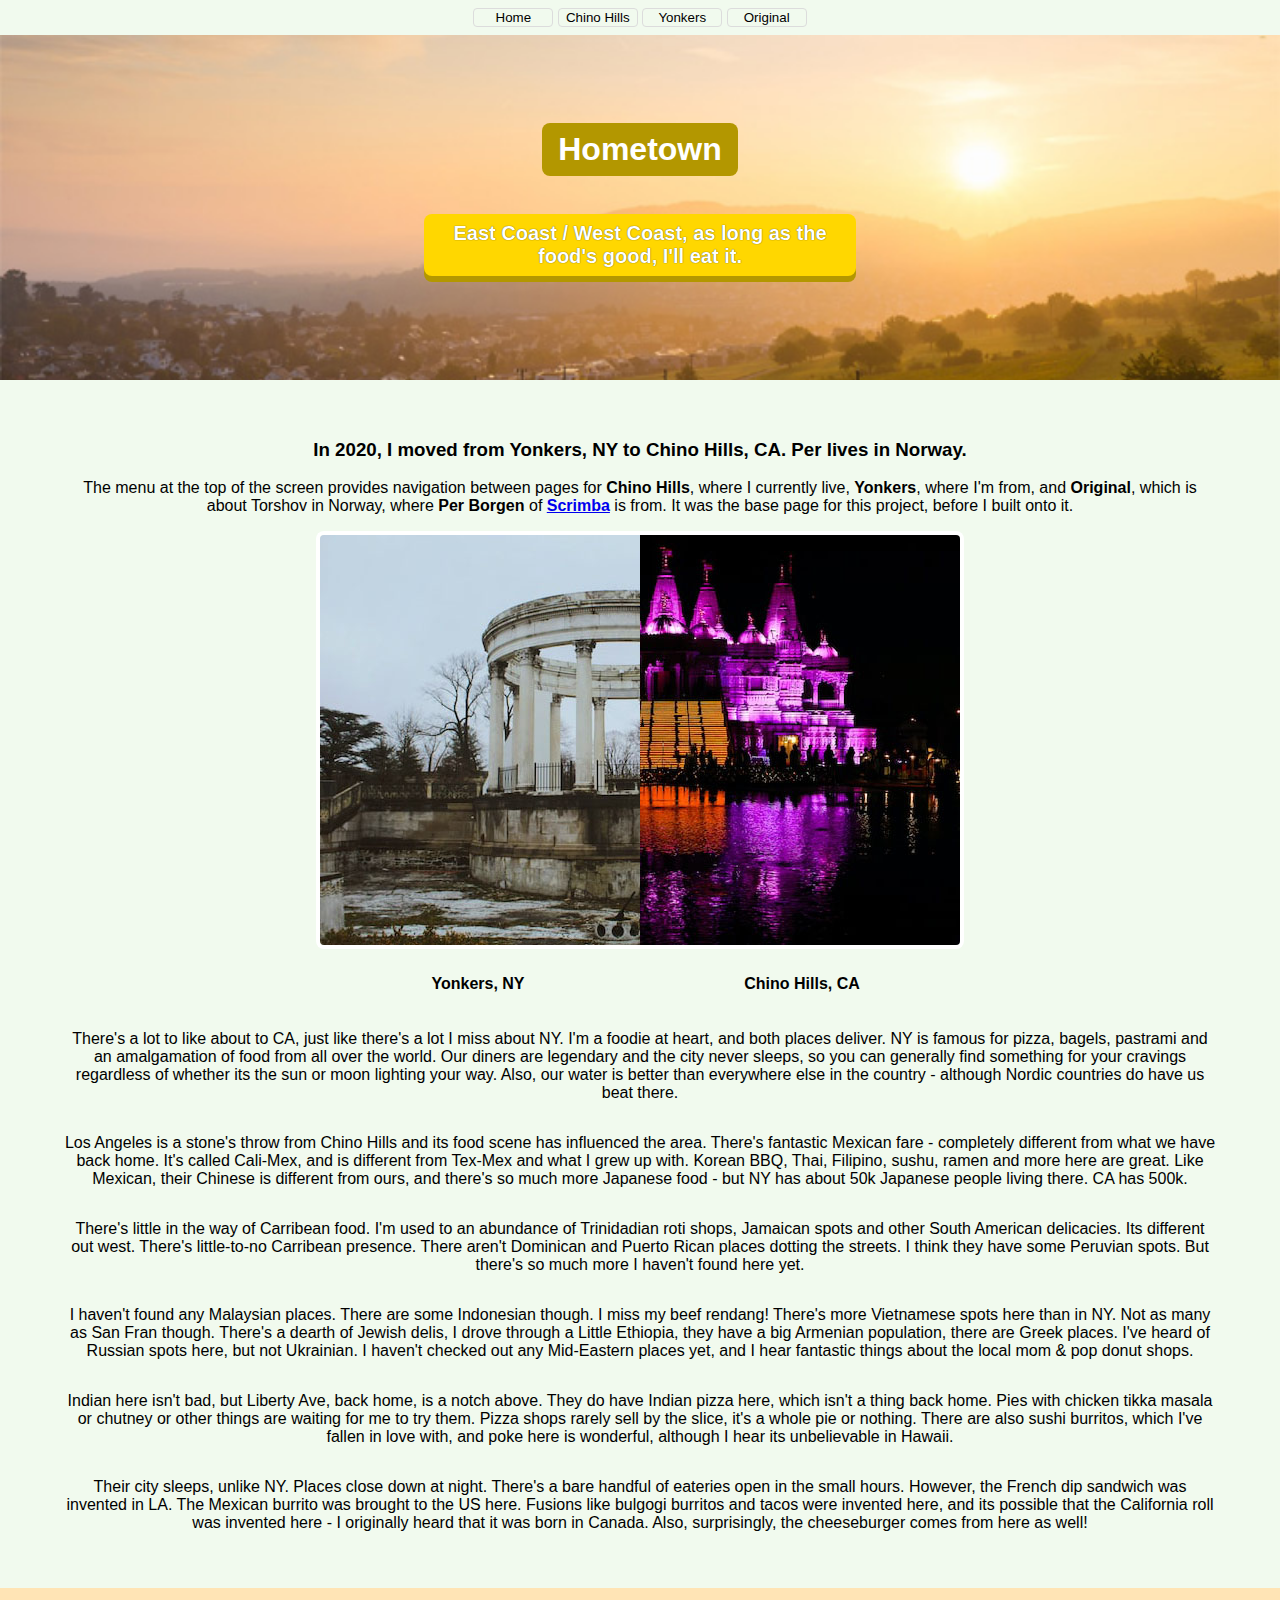
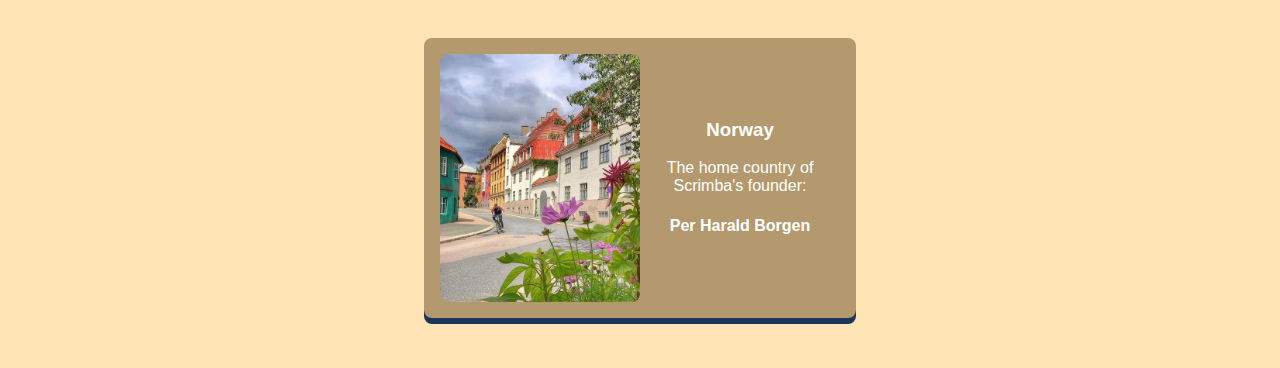
<file: index.html>
<!DOCTYPE html>
<html lang="en">
<head>
    <meta charset="UTF-8">
    <meta http-equiv="X-UA-Compatible" content="IE=edge">
    <meta name="viewport" content="width=device-width, initial-scale=1.0">
    <title>My Hometown</title>
    <link rel="stylesheet" href="index.css">
</head>
<body>
    <!-- NAVIGATION -->
    <nav>
        <a href="/index.html"><button>Home</button></a>
        <a href="/chino-hills.html"><button>Chino Hills</button></a>
        <a href="/yonkers.html"><button>Yonkers</button></a>
        <a href="/original.html"><button>Original</button></a>
    </nav>

    <!-- HERO SECTION -->
    <header id="hometown-header">
        <h1>Hometown</h1>
        <h2>East Coast / West Coast, as long as the food's good, I'll eat it.</h2>
    </header>
    
    <!-- CITIES SECTION -->
    <section id="cities-section">
        <h3>In 2020, I moved from Yonkers, NY to Chino Hills, CA. Per lives in Norway.</h3>
        <p id="description">The menu at the top of the screen provides navigation between pages for <b>Chino Hills</b>, where I currently live, <b>Yonkers</b>, where I'm from, and <b>Original</b>, which is about Torshov in Norway, where <b>Per Borgen</b> of <a href="https://scrimba.com/" target="_blank"><b>Scrimba</b></a> is from. It was the base page for this project, before I built onto it.</p>

        <div id="cities">
            <div class="city">
                <img 
                    id="yonkers-pic" 
                    src="/img/city-yonkers-half.jpg" 
                    alt="Untermyer Park and Gardens, North Broadway, Yonkers"
                >
                <h4>Yonkers, NY</h4>
            </div>
            <div class="city">
                <img 
                    id="chino-pic" 
                    src="/img/city-chino-hills-half.jpg" 
                    alt="BAPS Shri Swaminarayan Mandir"
                >
                <h4>Chino Hills, CA</h4>
            </div>
        </div>

        <p class="cities-text">There's a lot to like about to CA, just like there's a lot I miss about NY. I'm a foodie at heart, and both places deliver. NY is famous for pizza, bagels, pastrami and an amalgamation of food from all over the world. Our diners are legendary and the city never sleeps, so you can generally find something for your cravings regardless of whether its the sun or moon lighting your way. Also, our water is better than everywhere else in the country - although Nordic countries do have us beat there.</p>
        <p class="cities-text">Los Angeles is a stone's throw from Chino Hills and its food scene has influenced the area. There's fantastic Mexican fare - completely different from what we have back home. It's called Cali-Mex, and is different from Tex-Mex and what I grew up with. Korean BBQ, Thai, Filipino, sushu, ramen and more here are great. Like Mexican, their Chinese is different from ours, and there's so much more Japanese food - but NY has about 50k Japanese people living there. CA has 500k.</p>
        <p class="cities-text">There's little in the way of Carribean food. I'm used to an abundance of Trinidadian roti shops, Jamaican spots and other South American delicacies. Its different out west. There's little-to-no Carribean presence. There aren't Dominican and Puerto Rican places dotting the streets. I think they have some Peruvian spots. But there's so much more I haven't found here yet.</p>
        <p class="cities-text">I haven't found any Malaysian places. There are some Indonesian though. I miss my beef rendang! There's more Vietnamese spots here than in NY. Not as many as San Fran though. There's a dearth of Jewish delis, I drove through a Little Ethiopia, they have a big Armenian population, there are Greek places. I've heard of Russian spots here, but not Ukrainian. I haven't checked out any Mid-Eastern places yet, and I hear fantastic things about the local mom & pop donut shops.</p>
        <p class="cities-text">Indian here isn't bad, but Liberty Ave, back home, is a notch above. They do have Indian pizza here, which isn't a thing back home. Pies with chicken tikka masala or chutney or other things are waiting for me to try them. Pizza shops rarely sell by the slice, it's a whole pie or nothing. There are also sushi burritos, which I've fallen in love with, and poke here is wonderful, although I hear its unbelievable in Hawaii.</p>
        <p class="cities-text">Their city sleeps, unlike NY. Places close down at night. There's a bare handful of eateries open in the small hours. However, the French dip sandwich was invented in LA. The Mexican burrito was brought to the US here. Fusions like bulgogi burritos and tacos were invented here, and its possible that the California roll was invented here - I originally heard that it was born in Canada. Also, surprisingly, the cheeseburger comes from here as well!</p>
    </section>

    <!-- GUIDE SECTION -->
    <section class="guide-section" id="guide-section-hometown">
        <div class="guide-content" id="guide-hometown">
            <img src="img/norway.jpg">
            <div id="guide-text">
                <h3>Norway</h3>
                <p>The home country of Scrimba's founder:</p>
                <h4>Per Harald Borgen</h4>
            </div>
        </div>
    </section>
</body>
</html>
</file>
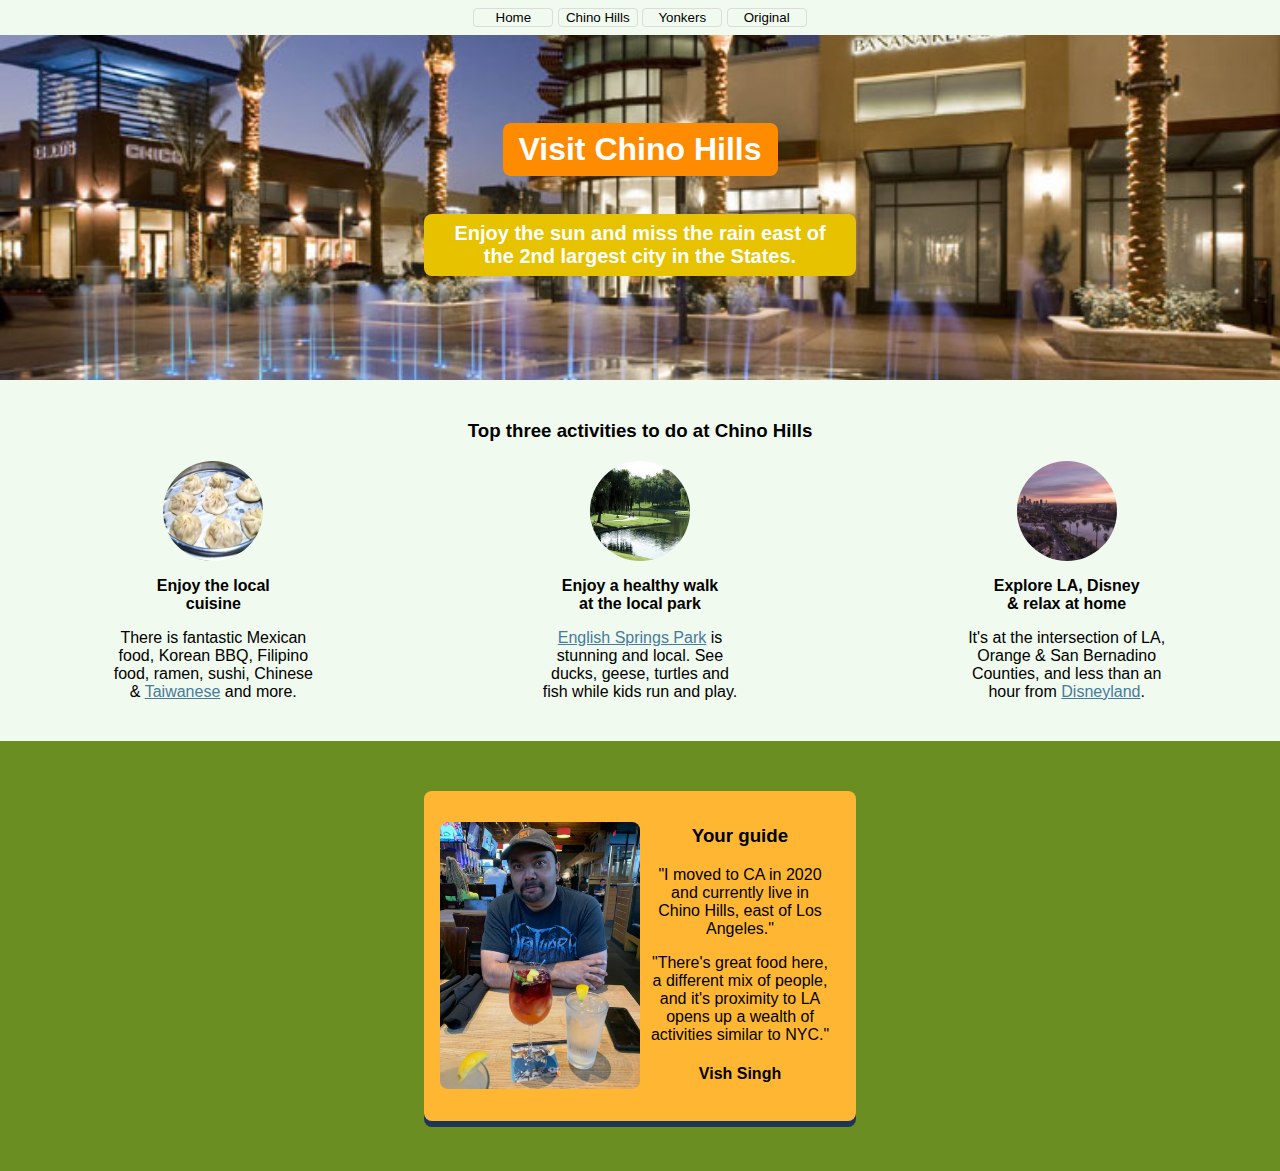
<file: chino-hills.html>
<!DOCTYPE html>
<html lang="en">
<head>
    <meta charset="UTF-8">
    <meta http-equiv="X-UA-Compatible" content="IE=edge">
    <meta name="viewport" content="width=device-width, initial-scale=1.0">
    <title>My Hometown</title>
    <link rel="stylesheet" href="index.css">
</head>
<body>
    <!-- NAVIGATION -->
    <nav>
        <a href="/index.html"><button>Home</button></a>
        <a href="/chino-hills.html"><button>Chino Hills</button></a>
        <a href="/yonkers.html"><button>Yonkers</button></a>
        <a href="/original.html"><button>Original</button></a>
    </nav>

    <!-- HERO SECTION -->
    <header id="chino-header">
        <h1>Visit Chino Hills</h1>
        <h2>Enjoy the sun and miss the rain east of the 2nd largest city in the States.</h2>
    </header>
    
    <!-- ACTIVITIES SECTION -->
    <section id="activities-section">
        <h3>Top three activities to do at Chino Hills</h3>
        <div id="top-activities">
            <div class="activity">
                <img src="img/ch-happy.webp">
                <h4>Enjoy the local cuisine</h4>
                <p>There is fantastic Mexican food, Korean BBQ, Filipino food, ramen, sushi, Chinese & <a href="https://www.happykitchenchinohills.com/" target="_blank">Taiwanese</a> and more.</p>
            </div>
            <div class="activity">
                <img src="img/ch-park.jpg">
                <h4>Enjoy a healthy walk at the local park</h4>
                <p><a href="https://www.chinohills.org/382/English-Springs" target="_blank">English Springs Park</a> is stunning and local. See ducks, geese, turtles and fish while kids run and play.</p>
            </div>
            <div class="activity">
                <img src="img/ch-la.jpg">
                <h4>Explore LA, Disney & relax at home</h4>
                <p>It's at the intersection of LA, Orange & San Bernadino Counties, and less than an hour from <a href="https://disneyland.disney.go.com/" target="_blank">Disneyland</a>.</p>
            </div>
        </div>
    </section>

    <!-- GUIDE SECTION -->
    <section class="guide-section" id="guide-section-chino">
        <div class="guide-content" id="guide-chino">
            <img src="img/guide-chino.jpg">
            <div id="guide-text">
                <h3>Your guide</h3>
                <p>"I moved to CA in 2020 and currently live in Chino Hills, east of Los Angeles."</p>
                <p>"There's great food here, a different mix of people, and it's proximity to LA opens up a wealth of activities similar to NYC."</p>
                <h4>Vish Singh</h4>
            </div>
        </div>
    </section>
</body>
</html>
</file>
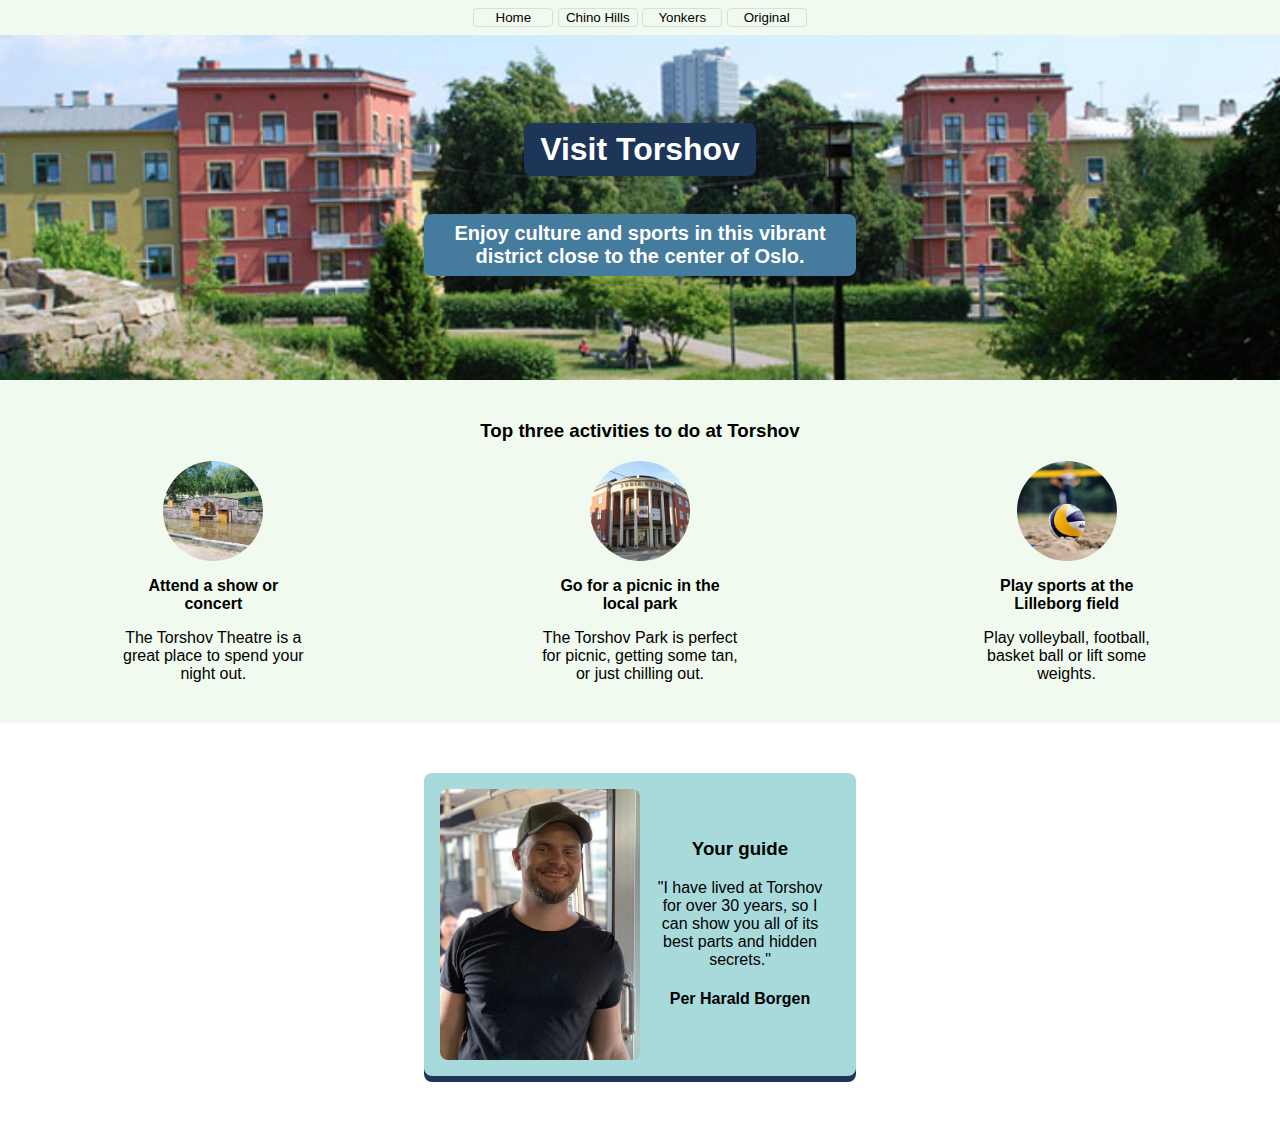
<file: original.html>
<!DOCTYPE html>
<html lang="en">
<head>
    <meta charset="UTF-8">
    <meta http-equiv="X-UA-Compatible" content="IE=edge">
    <meta name="viewport" content="width=device-width, initial-scale=1.0">
    <title>My Hometown</title>
    <link rel="stylesheet" href="index.css">
</head>
<body>
    <!-- NAVIGATION -->
    <nav>
        <a href="/index.html"><button>Home</button></a>
        <a href="/chino-hills.html"><button>Chino Hills</button></a>
        <a href="/yonkers.html"><button>Yonkers</button></a>
        <a href="/original.html"><button>Original</button></a>
    </nav>

    <!-- HERO SECTION -->
    <header>
        <h1>Visit Torshov</h1>
        <h2>Enjoy culture and sports in this vibrant district close to the center of Oslo.</h2>
    </header>
    
    <!-- ACTIVITIES SECTION -->
    <section id="activities-section">
        <h3>Top three activities to do at Torshov</h3>
        <div id="top-activities">
            <div class="activity">
                <img src="img/park.jpg">
                <h4>Attend a show or concert</h4>
                <p>The Torshov Theatre is a great place to spend your night out.</p>
            </div>
            <div class="activity">
                <img src="img/theatre.jpg">
                <h4>Go for a picnic in the local park</h4>
                <p>The Torshov Park is perfect for picnic, getting some tan, or just chilling out.</p>
            </div>
            <div class="activity">
                <img src="img/sports.jpg">
                <h4>Play sports at the Lilleborg field</h4>
                <p>Play volleyball, football, basket ball or lift some weights.</p>
            </div>
        </div>
    </section>

    <!-- GUIDE SECTION -->
    <section class="guide-section">
        <div class="guide-content">
            <img src="img/per.jpg">
            <div id="guide-text">
                <h3>Your guide</h3>
                <p>"I have lived at Torshov for over 30 years, so I can show you all of its best parts and hidden secrets."</p>
                <h4>Per Harald Borgen</h4>
            </div>
        </div>
    </section>
</body>
</html>
</file>
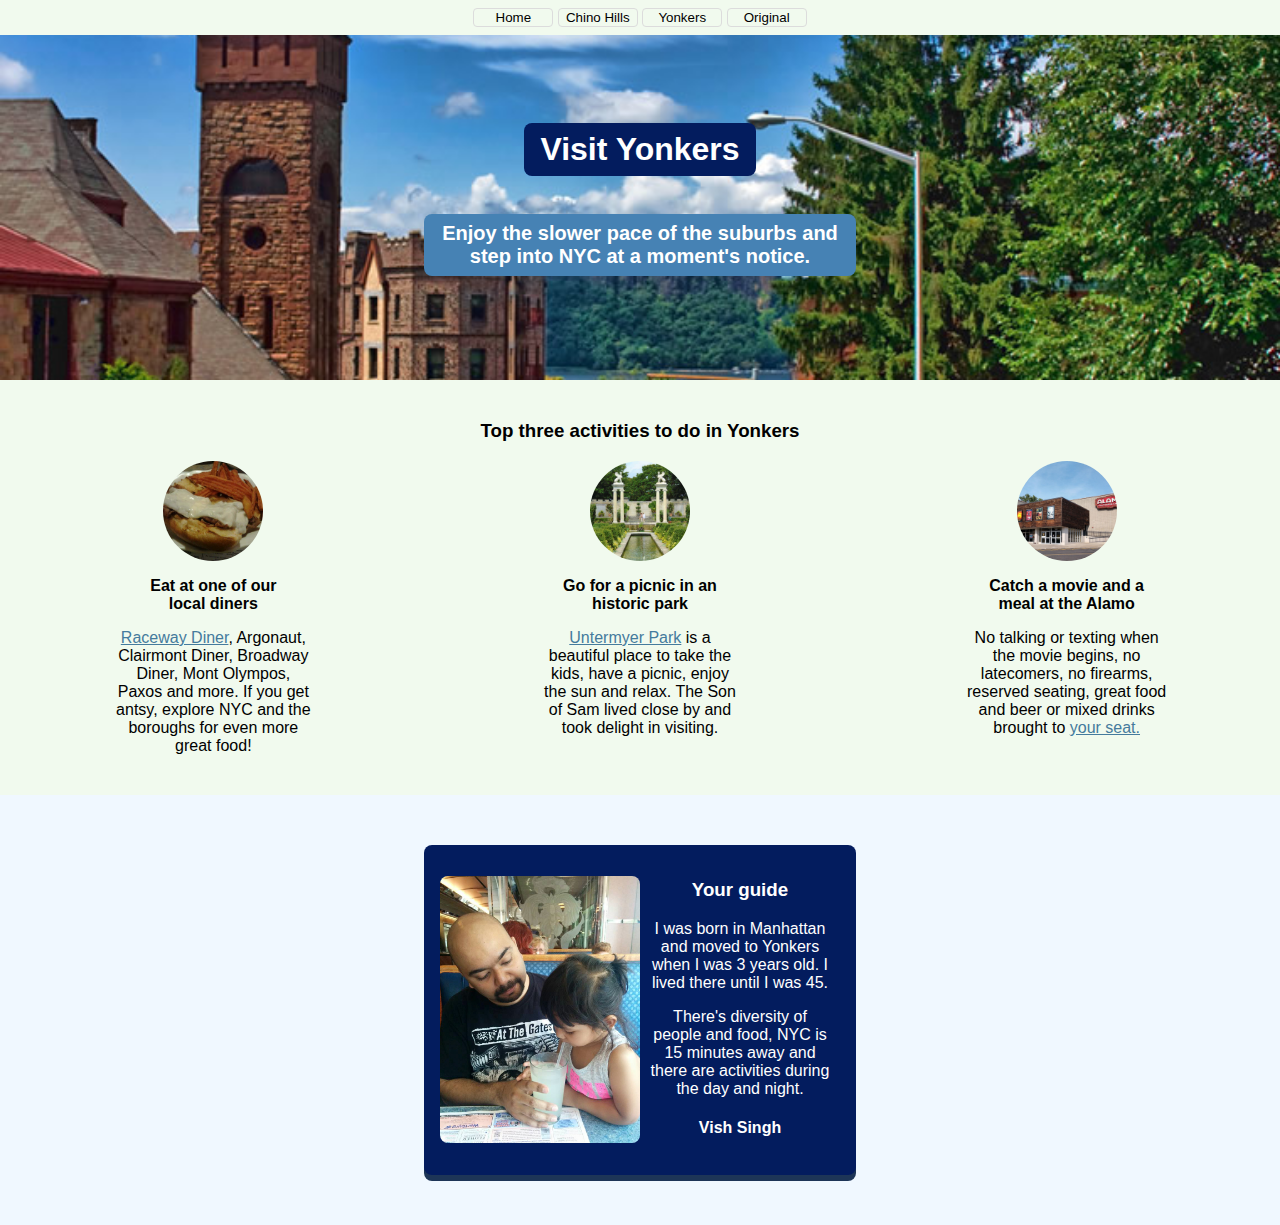
<file: yonkers.html>
<!DOCTYPE html>
<html lang="en">
<head>
    <meta charset="UTF-8">
    <meta http-equiv="X-UA-Compatible" content="IE=edge">
    <meta name="viewport" content="width=device-width, initial-scale=1.0">
    <title>My Hometown</title>
    <link rel="stylesheet" href="index.css">
</head>
<body>
    <!-- NAVIGATION -->
    <nav>
        <a href="/index.html"><button>Home</button></a>
        <a href="/chino-hills.html"><button>Chino Hills</button></a>
        <a href="/yonkers.html"><button>Yonkers</button></a>
        <a href="/original.html"><button>Original</button></a>
    </nav>

    <!-- HERO SECTION -->
    <header id="yonkers-header">
        <h1>Visit Yonkers</h1>
        <h2>Enjoy the slower pace of the suburbs and step into NYC at a moment's notice.</h2>
    </header>
    
    <!-- ACTIVITIES SECTION -->
    <section id="activities-section">
        <h3>Top three activities to do in Yonkers</h3>
        <div id="top-activities">
            <div class="activity">
                <img src="img/yo-balboa.jpg">
                <h4>Eat at one of our local diners</h4>
                <p><a href="http://www.theracewaydiner.com/" target="_blank">Raceway Diner</a>, Argonaut, Clairmont Diner, Broadway Diner, Mont Olympos, Paxos and more. If you get antsy, explore NYC and the boroughs for even more great food!</p>
            </div>
            <div class="activity">
                <img src="img/yo-untermyer.jpg">
                <h4>Go for a picnic in an historic park</h4>
                <p><a href="https://www.untermyergardens.org/" target="_blank">Untermyer Park</a> is a beautiful place to take the kids, have a picnic, enjoy the sun and relax. The Son of Sam lived close by and took delight in visiting.</p>
            </div>
            <div class="activity">
                <img src="img/yo-alamo.jpg">
                <h4>Catch a movie and a meal at the Alamo</h4>
                <p>No talking or texting when the movie begins, no latecomers, no firearms, reserved seating, great food and beer or mixed drinks brought to <a href="https://drafthouse.com/theater/yonkers" target="_blank">your seat.</a></p>
            </div>
        </div>
    </section>

    <!-- GUIDE SECTION -->
    <section class="guide-section" id="guide-section-yonkers">
        <div class="guide-content" id="guide-yonkers">
            <img src="img/guide-yonkers.jpg">
            <div id="guide-text">
                <h3>Your guide</h3>
                <p>I was born in Manhattan and moved to Yonkers when I was 3 years old. I lived there until I was 45.</p>
                <p>There's diversity of people and food, NYC is 15 minutes away and there are activities during the day and night.</p>
                <h4>Vish Singh</h4>
            </div>
        </div>
    </section>
</body>
</html>
</file>
<file: index.css>
/**
Palette: https://scrimba.com/links/hometown-palette
RED: #E63946
LIGHT: #F1FAEE
AQUA: #A8DADC
LIGHT BLUE: #457B9D
DARK BLUE: #1D3557

*/

body {
    margin: 0;
    text-align: center;
    font-family: Arial, Helvetica, sans-serif;
}

img {
    width: 100px;
}

/* NAVIGATION */

nav {
    padding: .5rem 0;
    background-color: #F1FAEE;
}

button {
    background-color: transparent;
    border: 1px solid gainsboro;
    border-radius: .25rem;
    width: 5rem;
}

button:hover {
    background-color: #d9e1d6;
    cursor: pointer;
}

/* HERO SECTION */

header {
    background-image: url("/img/torshov.jpg");
    background-size: cover;
    background-position: center;
    height: 345px;
    display: flex;
    flex-direction: column;
    align-items: center;
    justify-content: center;
    color: white;
}

header h1 {
    margin-top: 0;
    background-color: #1D3557;
    padding: .5rem 1rem;
    border-radius: .5rem;
}

header h2 {
    background-color: #457B9D;
    max-width: 400px;
    font-size: 1.25rem;
    padding: .5rem 1rem;
    border-radius: .5rem;
}

#hometown-header {
    background-image: url("/img/hometown.jpg");
}

#hometown-header h1 {
    background-color: #b39700;
}

#hometown-header h2 {
    background-color: gold;
    text-shadow: 0 0 1px #332b00;
    box-shadow: 0px 6px 0px #b39700;
}


#chino-header {
    background-image: url("/img/chino-hills.jpg");
}

#chino-header h1 {
    background-color: darkorange;
}

#chino-header h2 {
    background-color: #e6c200;
}

#yonkers-header {
    background-image: url("/img/yonkers.jpg");
}

#yonkers-header h1 {
    background-color: #031c5e;
}

#yonkers-header h2 {
    background-color: steelblue;
}

/* ACTIVITIES SECTION */

#activities-section {
    display: flex;
    flex-direction: column;
    background-color: #F1FAEE;
    padding: 2.5rem 0;
}

#activities-section h3 {
    margin-top: 0;
    padding: 0 3rem;
}

#top-activities {
    display: flex;
    justify-content: space-around;
    flex-wrap: wrap;
}

.activity {
    display: flex;
    flex-direction: column;
    align-items: center;
}

#activities-section img {
    border-radius: 50%;
}

.activity h4 {
    max-width: 160px;
    margin: 1rem;
}

.activity p {
    max-width: 200px;
    margin: 0 0 2.5rem;
}

.activity a {
    color: #457B9D;
}

/* GUIDE SECTION */

.guide-section {
    padding: 50px;
}

#guide-section-hometown {
    background-color: moccasin;
}

#guide-section-chino {
    background-color: olivedrab;
}

#guide-section-yonkers {
    background-color: aliceblue;
}

.guide-content {
    margin: 0 auto;
    display: flex;
    justify-content: center;
    flex-wrap: wrap;
    align-items: center;
    max-width: 400px;
    background-color: #A8DADC;
    border-radius: .5rem;
    padding: 1rem;
    box-shadow: 0px 6px 0px #1D3557;
}

#guide-hometown {
    background-color: #B3996D;
    color: white;
}

#guide-chino {
    background-color: #ffb733;
}

#guide-yonkers {
    background-color: #031c5e;
    color: white;
}

.guide-content img {
    width: 50%;
    border-radius: .5rem;
}

#guide-text {
    max-width: 200px;
    padding: 0 .5rem;
    box-sizing: border-box;
}

/* CITIES SECTION */

#cities-section {
    display: flex;
    flex-direction: column;
    align-items: center;
    background-color: #F1FAEE;
    padding: 2.5rem 0;
}

#cities-section h3 {
    max-width: 90%;
}

#description {
    max-width: 90%;
    margin-top: 0;
}

#cities {
    display: flex;
    justify-content: center;
    width: 90%;
}

.city img {
    width: 100%;
    transition: transform .4s;
}

.city img:hover {
    transform: scale(1.1);
}

#chino-pic {
    border-top: 4px solid white;
    border-right: 4px solid white;
    border-bottom: 4px solid white;
    border-top-right-radius: .5rem;
    border-bottom-right-radius: .5rem;
    box-sizing: border-box;
}

#yonkers-pic {
    border-top: 4px solid white;
    border-left: 4px solid white;
    border-bottom: 4px solid white;
    border-top-left-radius: .5rem;
    border-bottom-left-radius: .5rem;
    box-sizing: border-box;
}

.cities-text {
    width: 90%;
}

/* WIDESCREEN */

@media only screen and (min-width: 617px) {
    .activity p {
        margin: 0;
    }
}
</file>
